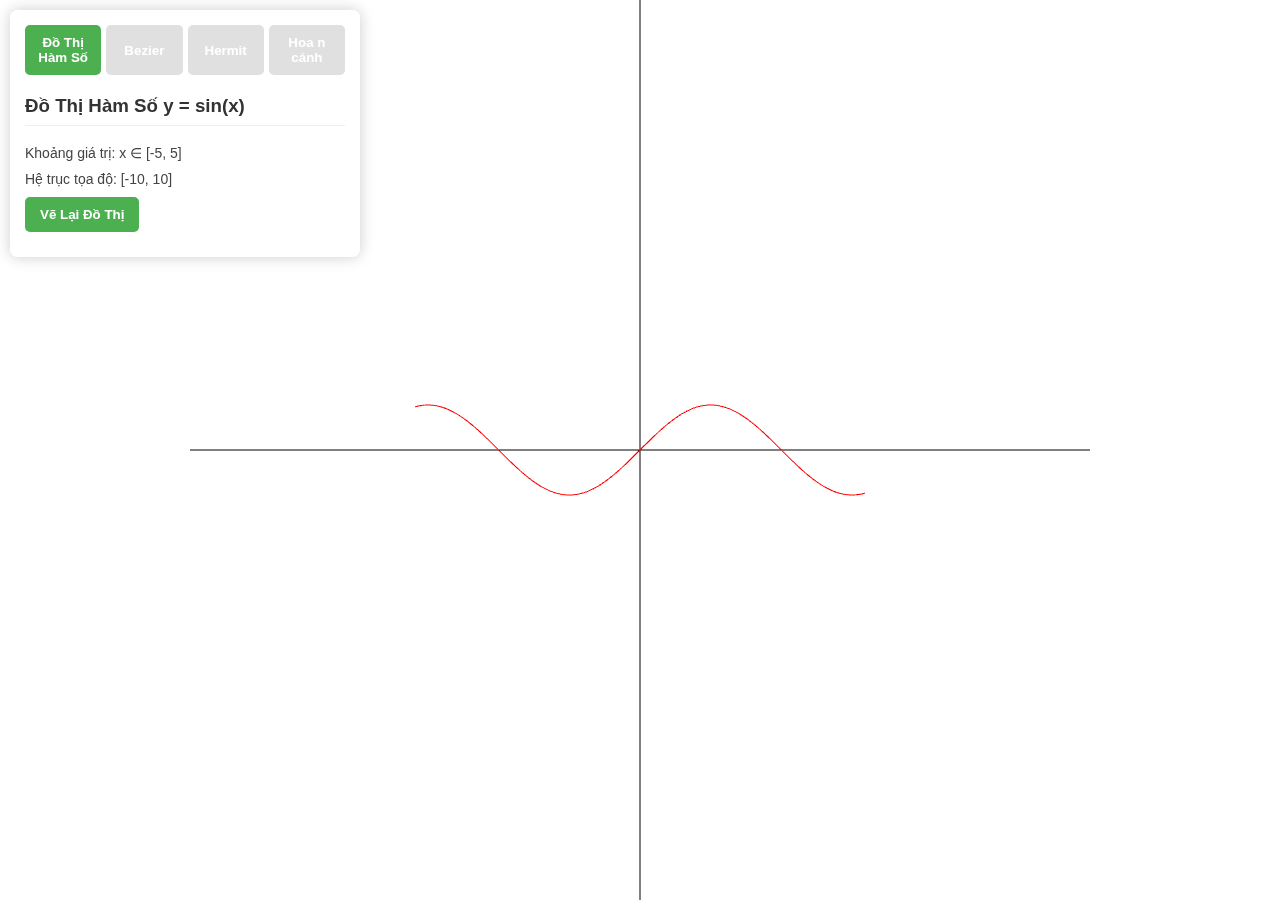
<file: lab 3/index.html>
<!DOCTYPE html>
<html lang="vi">
<head>
    <meta charset="UTF-8">
    <meta name="viewport" content="width=device-width, initial-scale=1.0">
    <title>Vẽ Đồ Thị và Đường Cong</title>
    <style>
        body { 
            margin: 0; 
            overflow: hidden; 
            font-family: Arial, sans-serif; 
            background-color: #f5f5f5;
        }
        canvas { 
            display: block; 
            width: 100%; 
            height: 100%; 
            background-color: white;
        }
        #control-panel {
            position: absolute;
            top: 10px;
            left: 10px;
            background: rgba(255, 255, 255, 0.95);
            padding: 15px;
            border-radius: 8px;
            box-shadow: 0 0 15px rgba(0,0,0,0.2);
            width: 320px;
            max-height: 90vh;
            overflow-y: auto;
        }
        .tab-buttons { 
            display: flex; 
            margin-bottom: 10px;
            gap: 5px;
        }
        .tab-button {
            flex: 1; 
            padding: 10px; 
            cursor: pointer; 
            text-align: center;
            background: #e0e0e0; 
            border: none; 
            outline: none;
            border-radius: 5px;
            font-weight: bold;
            transition: all 0.3s;
        }
        .tab-button:hover {
            background: #d0d0d0;
        }
        .tab-button.active { 
            background: #4CAF50; 
            color: white;
        }
        .tab-content { 
            display: none; 
            padding: 10px 0;
        }
        .tab-content.active { 
            display: block; 
        }
        textarea, input[type="number"] { 
            width: 100%; 
            padding: 8px;
            margin-bottom: 10px;
            border: 1px solid #ddd;
            border-radius: 4px;
            font-family: monospace;
        }
        textarea {
            height: 120px;
            resize: vertical;
        }
        button {
            padding: 10px 15px;
            background: #4CAF50;
            color: white;
            border: none;
            border-radius: 5px;
            cursor: pointer;
            font-weight: bold;
            transition: background 0.3s;
        }
        button:hover {
            background: #45a049;
        }
        .example {
            font-size: 12px;
            color: #666;
            margin-top: 5px;
            background: #f9f9f9;
            padding: 8px;
            border-radius: 4px;
            border-left: 3px solid #4CAF50;
        }
        h3 {
            margin-top: 0;
            color: #333;
            border-bottom: 1px solid #eee;
            padding-bottom: 8px;
        }
        .control-group {
            margin-bottom: 15px;
        }
        .info-message {
            font-size: 14px;
            color: #444;
            margin-bottom: 10px;
        }
    </style>
</head>
<body>
    <div id="control-panel">
        <div class="tab-buttons">
            <button id="graphTab" class="tab-button active">Đồ Thị Hàm Số</button>
            <button id="bezierTab" class="tab-button">Bezier</button>
            <button id="hermitTab" class="tab-button">Hermit</button>
            <button id="flowerTab" class="tab-button">Hoa n cánh</button>
        </div>
        
        <!-- Tab đồ thị hàm số -->
        <div id="graphContent" class="tab-content active">
            <h3>Đồ Thị Hàm Số y = sin(x)</h3>
            <div class="info-message">
                Khoảng giá trị: x ∈ [-5, 5]
            </div>
            <div class="info-message">
                Hệ trục tọa độ: [-10, 10]
            </div>
            <button id="drawFunction">Vẽ Lại Đồ Thị</button>
        </div>
        
        <!-- Tab đường cong Bezier -->
        <div id="bezierContent" class="tab-content">
            <h3>Đường Cong Bezier</h3>
            <div class="control-group">
                <label>Điểm điều khiển (x,y):</label>
                <textarea id="controlPoints" placeholder="Nhập mỗi điểm trên một dòng, ví dụ:
0,0
1,2
2,-1
3,0"></textarea>
            </div>
            <button id="drawBezier">Vẽ Đường Cong</button>
            <div class="example">
                <strong>Ví dụ:</strong><br>
                0,0<br>
                1,3<br>
                2,-2<br>
                3,0<br>
                (Tạo đường cong với 4 điểm điều khiển)
            </div>
        </div>
        
        <!-- Tab đường cong Hermit -->
        <div id="hermitContent" class="tab-content">
            <h3>Đường Cong Hermit</h3>
            <div class="control-group">
                <label>Thông số đường cong:</label>
                <textarea id="hermitParams" placeholder="Nhập theo thứ tự:
Điểm đầu (x,y)
Vector tại điểm đầu (dx,dy)
Điểm cuối (x,y)
Vector tại điểm cuối (dx,dy)"></textarea>
            </div>
            <button id="drawHermit">Vẽ Đường Cong</button>
            <div class="example">
                <strong>Ví dụ:</strong><br>
                0,0<br>
                1,0<br>
                3,2<br>
                0,1<br>
                (Tạo đường cong từ (0,0) đến (3,2))
            </div>
        </div>
        
        <!-- Tab hoa n cánh -->
        <div id="flowerContent" class="tab-content">
            <h3>Hoa n cánh</h3>
            <div class="control-group">
                <label>Số cánh hoa (n):</label>
                <input type="number" id="petalCount" value="5" min="1" max="20">
            </div>
            <button id="drawFlower">Vẽ Hoa</button>
            <div class="example">
                <strong>Phương trình mỗi cánh:</strong><br>
                x(t) = cos(5t)·cos(t)<br>
                y(t) = cos(5t)·sin(t)<br>
                t ∈ [0, 2π]
            </div>
        </div>
    </div>
    
    <canvas id="graphCanvas"></canvas>
    
    <!-- Load các file JavaScript -->
    <script src="shared-gl.js"></script>
    <script src="graph.js"></script>
    <script src="bezier.js"></script>
    <script src="hermit.js"></script>
    <script src="flower.js"></script>
    
    <script>
        // Khởi tạo ứng dụng khi trang tải xong
        document.addEventListener('DOMContentLoaded', () => {
            // Khởi tạo WebGL
            const sharedGL = new SharedGL('graphCanvas');
            
            // Khởi tạo các chế độ
            const graphMode = new GraphMode(sharedGL);
            const bezierMode = new BezierMode(sharedGL, document.getElementById('controlPoints'));
            const hermitMode = new HermitMode(sharedGL, document.getElementById('hermitParams'));
            const flowerMode = new FlowerMode(sharedGL, document.getElementById('petalCount'));
            
            // Tham chiếu các phần tử UI
            const tabs = {
                graph: document.getElementById('graphTab'),
                bezier: document.getElementById('bezierTab'),
                hermit: document.getElementById('hermitTab'),
                flower: document.getElementById('flowerTab')
            };
            
            const contents = {
                graph: document.getElementById('graphContent'),
                bezier: document.getElementById('bezierContent'),
                hermit: document.getElementById('hermitContent'),
                flower: document.getElementById('flowerContent')
            };
            
            const buttons = {
                graph: document.getElementById('drawFunction'),
                bezier: document.getElementById('drawBezier'),
                hermit: document.getElementById('drawHermit'),
                flower: document.getElementById('drawFlower')
            };
            
            const inputs = {
                controlPoints: document.getElementById('controlPoints'),
                hermitParams: document.getElementById('hermitParams'),
                petalCount: document.getElementById('petalCount')
            };
            
            let currentMode = 'graph';
            
            // Vẽ chế độ hiện tại
            function drawCurrentMode() {
                try {
                    switch(currentMode) {
                        case 'graph':
                            graphMode.draw();
                            break;
                        case 'bezier':
                            bezierMode.draw();
                            break;
                        case 'hermit':
                            hermitMode.draw();
                            break;
                        case 'flower':
                            flowerMode.draw();
                            break;
                    }
                } catch (error) {
                    console.error("Lỗi khi vẽ:", error);
                    alert("Lỗi khi vẽ: " + error.message);
                }
            }
            
            // Chuyển đổi giữa các tab
            function switchTab(mode) {
                currentMode = mode;
                
                // Cập nhật trạng thái active cho các tab
                Object.keys(tabs).forEach(key => {
                    if (key === mode) {
                        tabs[key].classList.add('active');
                        contents[key].classList.add('active');
                    } else {
                        tabs[key].classList.remove('active');
                        contents[key].classList.remove('active');
                    }
                });
                
                drawCurrentMode();
            }
            
            // Gán sự kiện cho các tab
            Object.keys(tabs).forEach(key => {
                tabs[key].addEventListener('click', () => switchTab(key));
            });
            
            // Gán sự kiện cho các nút vẽ
            Object.keys(buttons).forEach(key => {
                buttons[key].addEventListener('click', () => {
                    if (currentMode === key) {
                        drawCurrentMode();
                    }
                });
            });
            
            // Ngăn sự kiện Enter lan ra ngoài các textarea
            Object.values(inputs).forEach(input => {
                input.addEventListener('keydown', (e) => {
                    if (e.key === 'Enter') {
                        e.stopPropagation();
                    }
                });
            });
            
            // Vẽ ban đầu
            switchTab('graph');
        });
    </script>
</body>
</html>
</file>
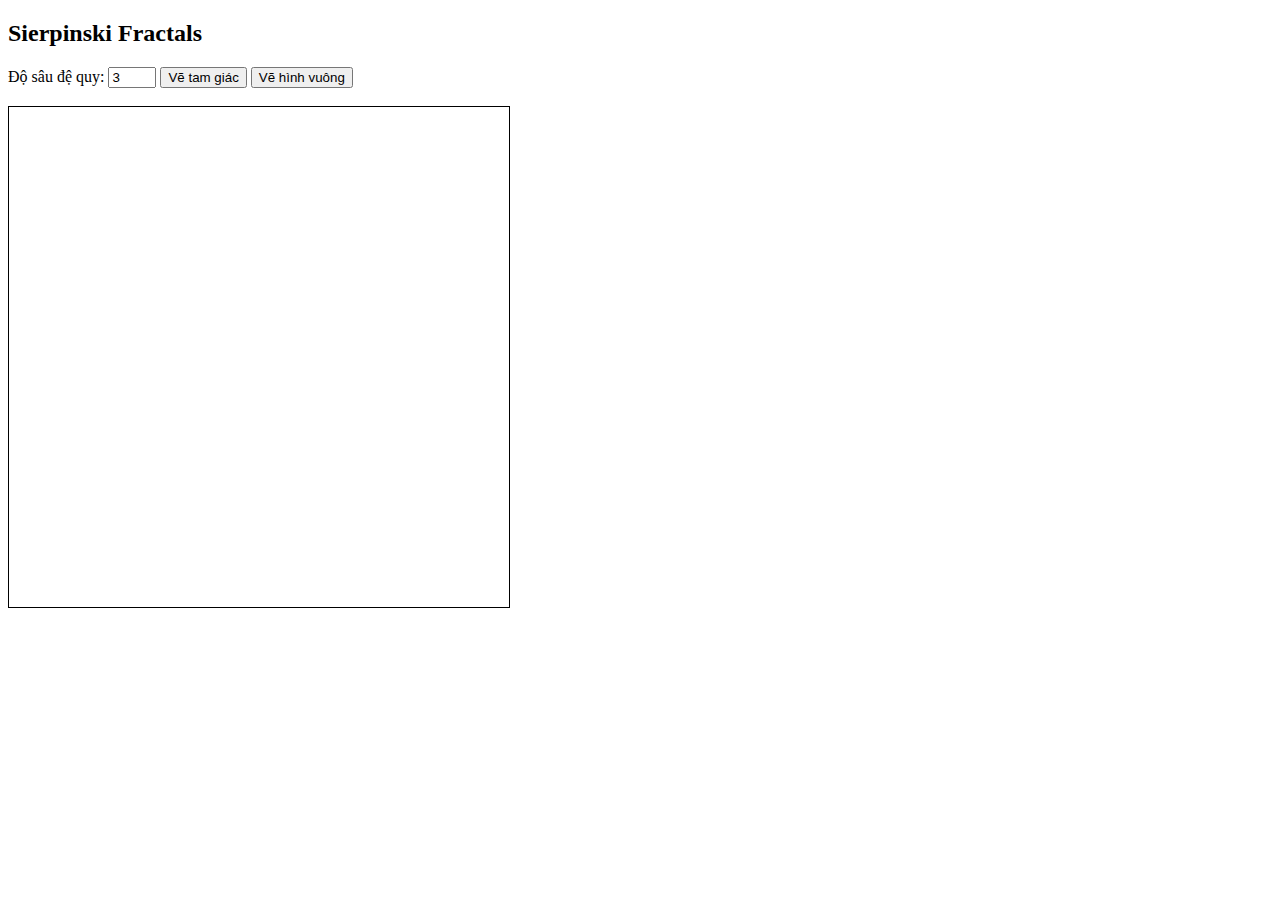
<file: Lab 4/index.html>
<!DOCTYPE html>
<html lang="en">
<head>
    <meta charset="UTF-8">
    <title>Sierpinski Fractals</title>
    <style>
        canvas { border: 1px solid black; }
    </style>
</head>
<body>
    <h2>Sierpinski Fractals</h2>
    <label>Độ sâu đệ quy: <input type="number" id="depth" min="0" max="6" value="3"></label>
    <button onclick="drawTriangle()">Vẽ tam giác</button>
    <button onclick="drawCarpet()">Vẽ hình vuông</button>
    <br><br>
    <canvas id="glcanvas" width="500" height="500"></canvas>

    <script src="main.js"></script>
</body>
</html>
</file>
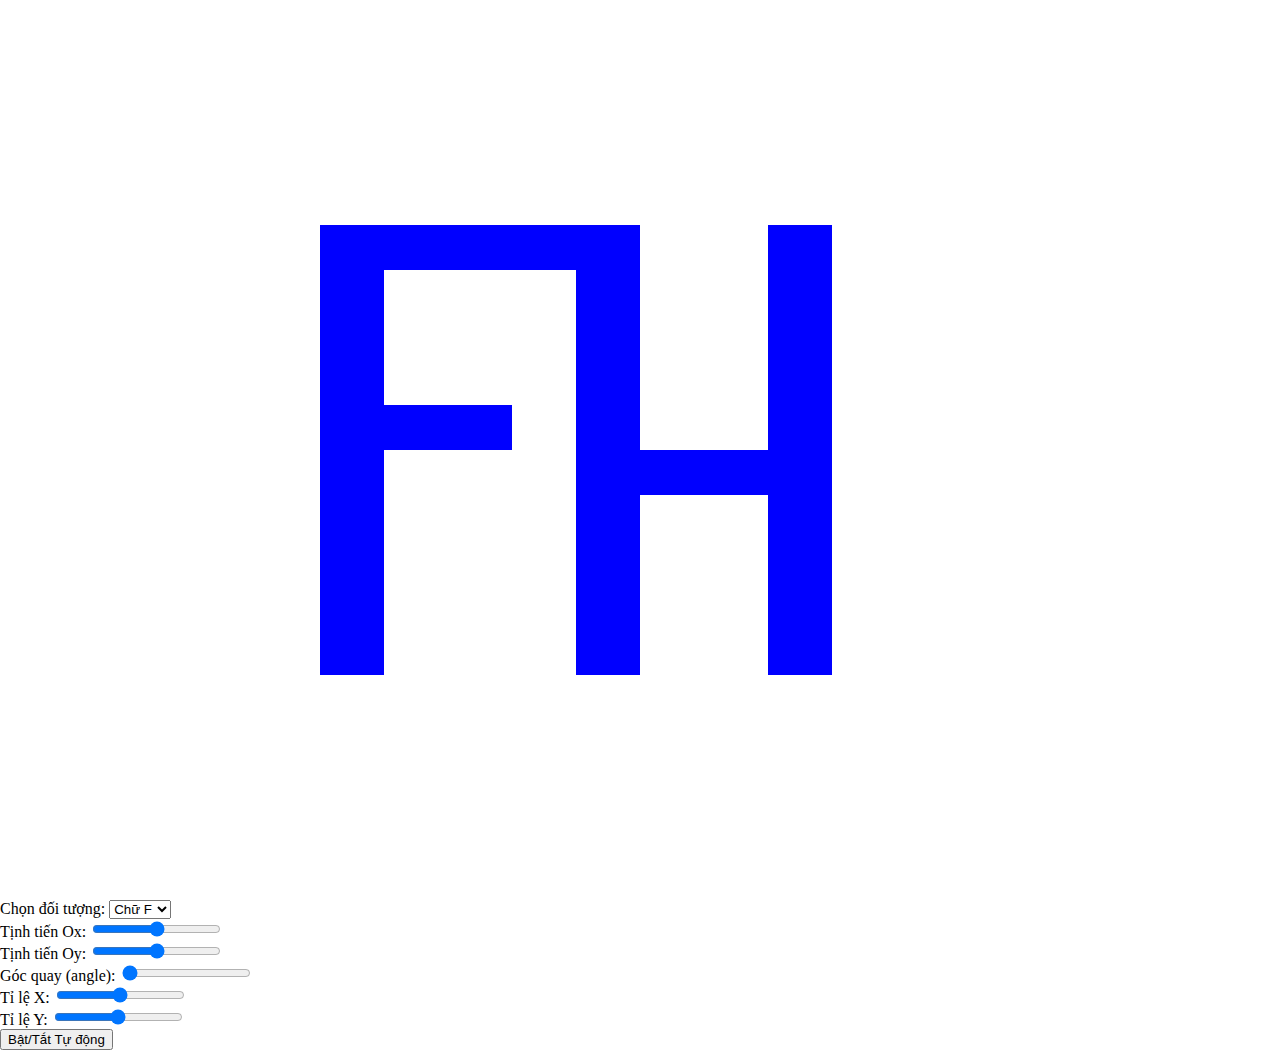
<file: lab 2/lab-02/index.html>
<!DOCTYPE html>
<html lang="en">
<head>
    <meta charset="UTF-8">
    <meta name="viewport" content="width=device-width, initial-scale=1.0">
    <title>WebGL - Affine</title>
    <style>
        body { margin: 0; }
        canvas { display: block; }
    </style>
</head>
<body>
    <canvas id="webglCanvas"></canvas>
    <script src="main.js"></script>
</body>
</html>
</file>
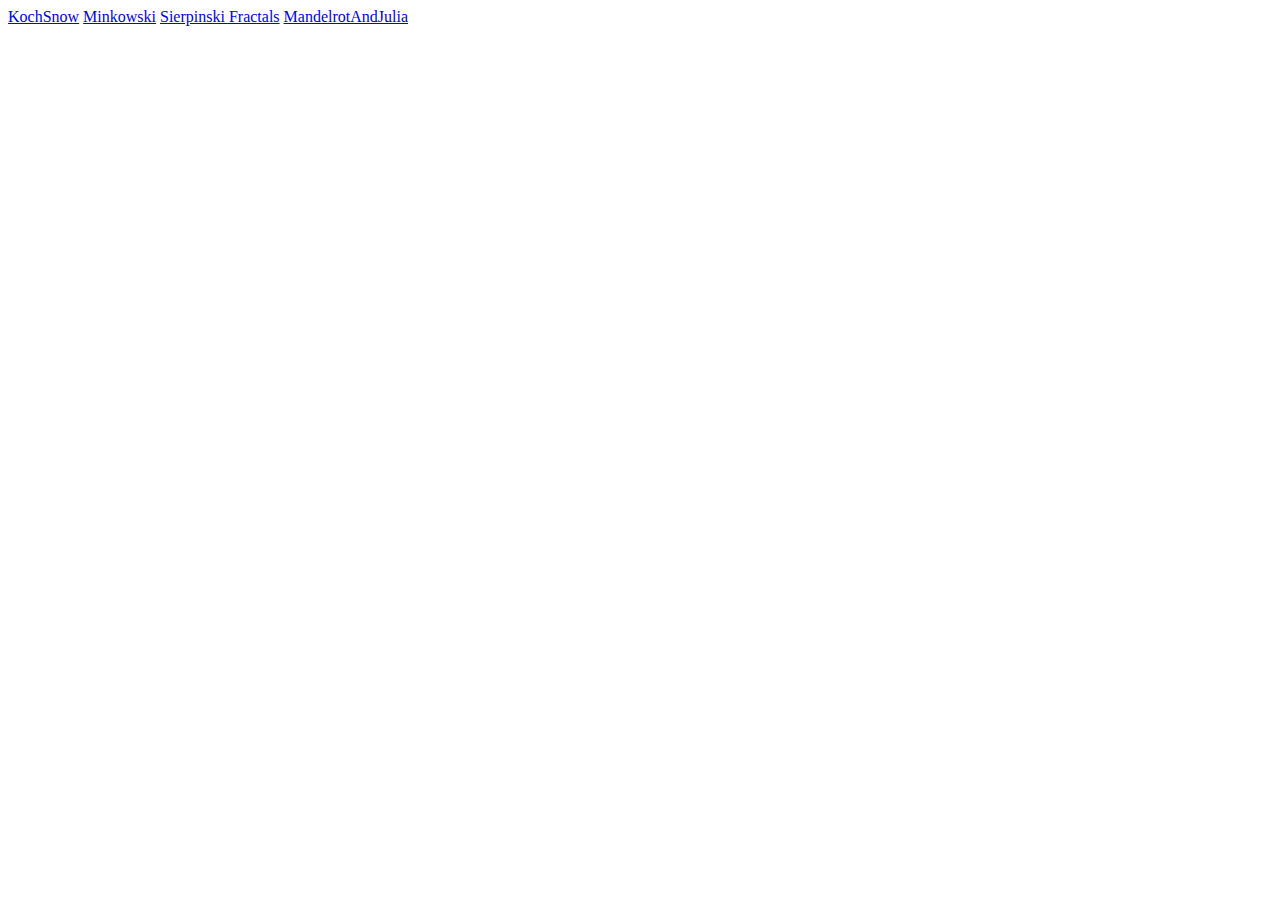
<file: Lab 4/Lab04/Lab04/source/index.html>
<!DOCTYPE html>
<html lang="en">
<head>
    <meta charset="UTF-8">
    <meta name="viewport" content="width=device-width, initial-scale=1.0">
    <title>Lab04</title>
</head>
<body>
    <a href="KochSnow.html">KochSnow</a>
    <a href="Minkowski.html">Minkowski</a>
    <a href="SierpinskiFractals.html">Sierpinski Fractals</a>
    <a href="MandelrotAndJulia.html">MandelrotAndJulia</a>
</body>
</html>
</file>
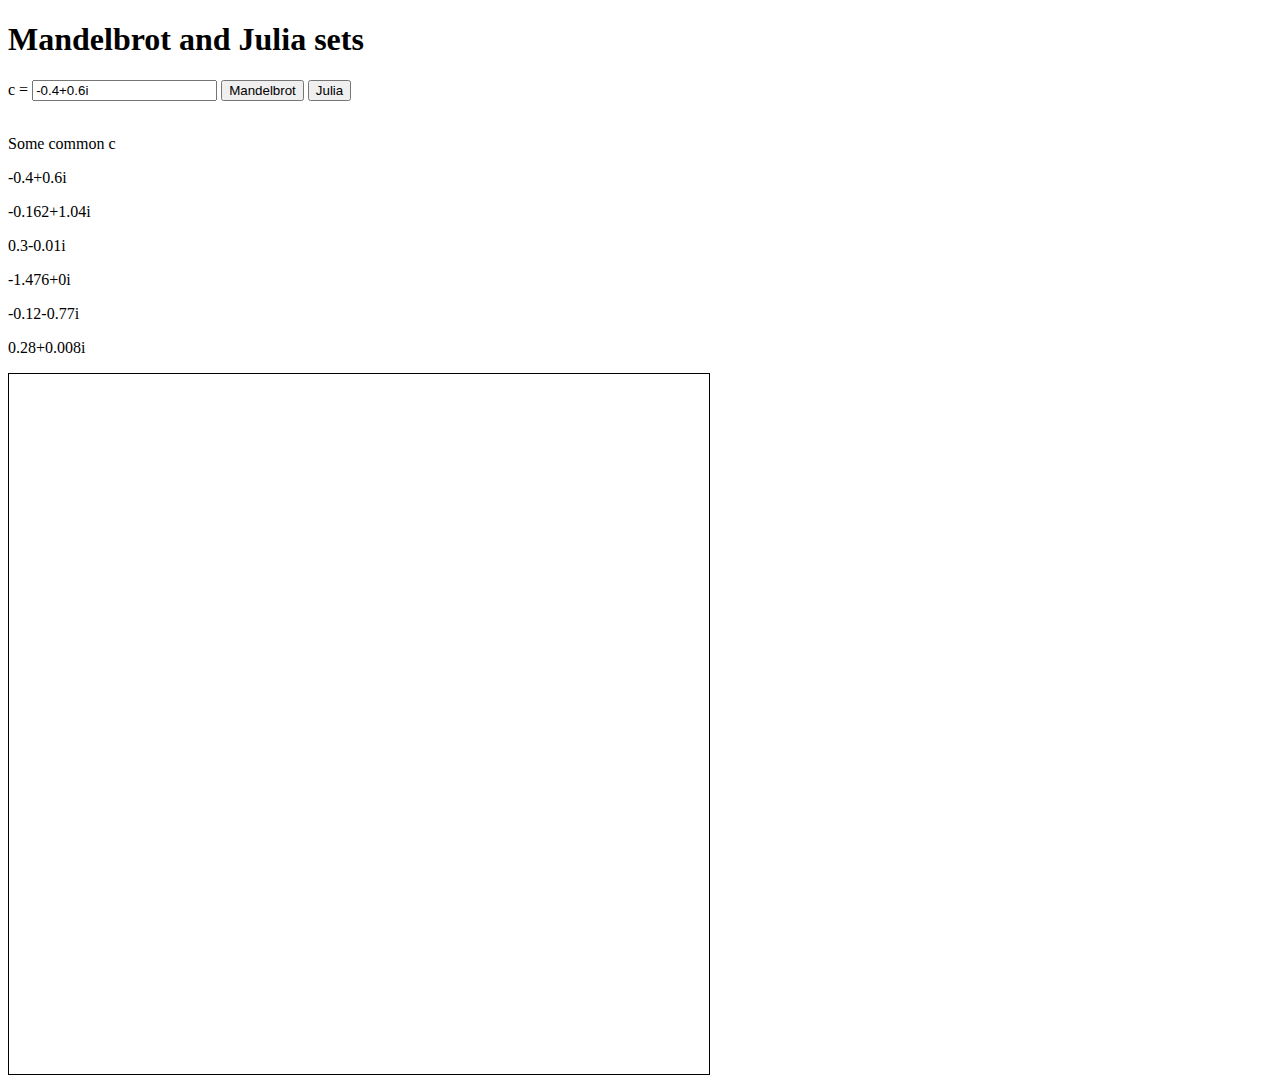
<file: Lab 4/Lab04/Lab04/source/MandelrotAndJulia.html>
<!DOCTYPE html>
<html lang="en">
<head>
    <meta charset="UTF-8">
    <meta name="viewport" content="width=device-width, initial-scale=1.0">
    <title>Mandelbrot And Julia Sets</title>
    <style>
        canvas{border: 1px solid black;}
    </style>
</head>
<body>
    <h1>Mandelbrot and Julia sets</h1>
    <label>c = 
        <input type="text" id="cValue" value="-0.4+0.6i">
    </label>
    <button id="drawMandelbrotBtn">Mandelbrot</button>
    <button id="drawJuliaBtn">Julia</button><br><br>
    <p>Some common c</p>
    <p>-0.4+0.6i</p>
    <p>-0.162+1.04i</p>
    <p>0.3-0.01i</p>
    <p>-1.476+0i</p>
    <p>-0.12-0.77i</p>
    <p>0.28+0.008i</p>
    <canvas id="canvas" width="700" height="700"></canvas>
    <script src="./js/webgl-utils.js"></script>
    <script src="./js/webgl-lessons-ui.js"></script>
    <script src="./js/main_Mandelrot.js"></script>
</body>
</html>
</file>
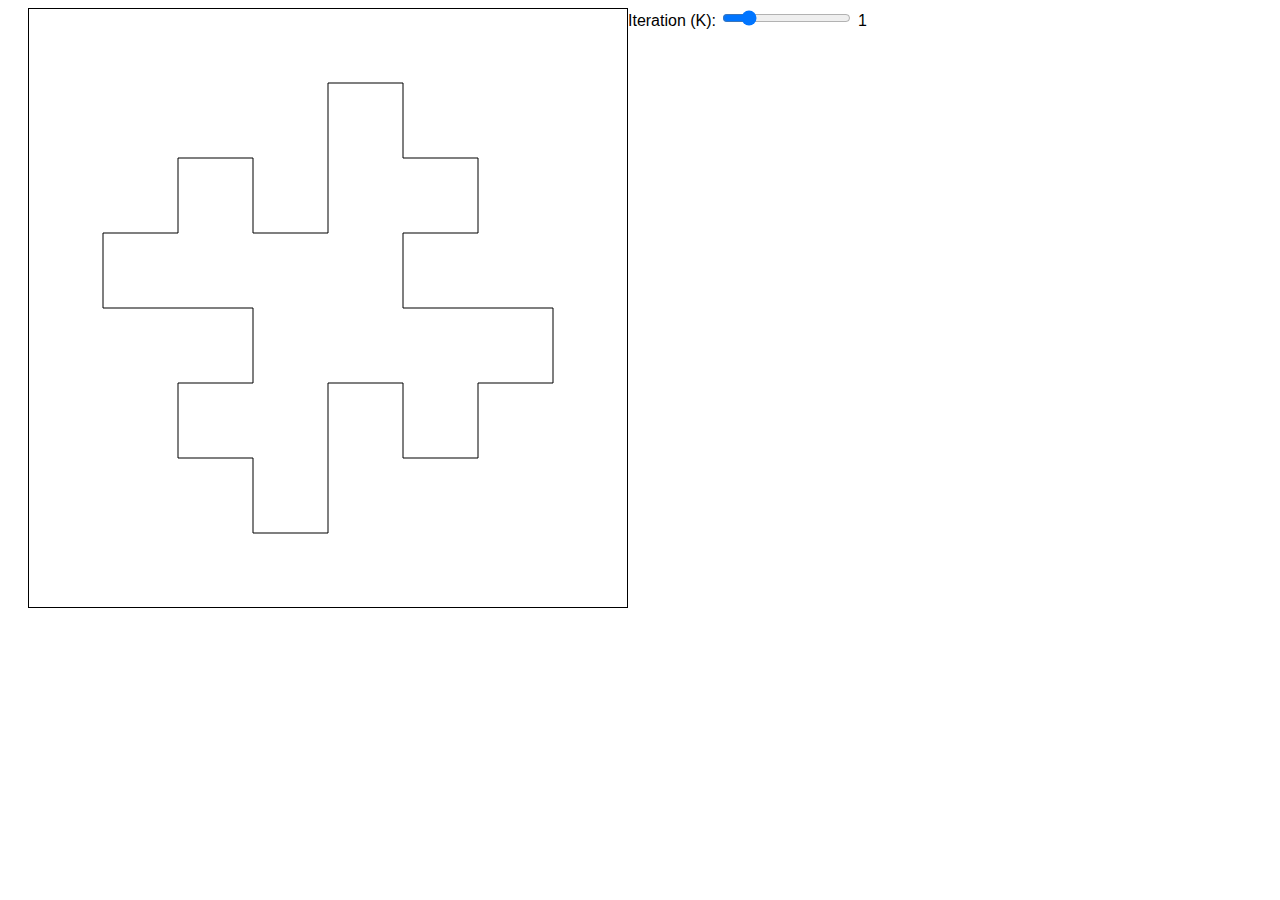
<file: Lab 4/Lab04/Lab04/source/Minkowski.html>
<!DOCTYPE html>
<html>
  <head>
    <link rel="stylesheet" href="webgl-tutorials.css" />
    <title>Minkowski</title>
  </head>
  <body>
    <canvas id="canvas"></canvas>
    <div class="controls">
      <label for="iteration">Iteration (K): </label>
      <input type="range" id="iteration" min="0" max="6" value="1" step="1" />
      <span id="iterationValue">1</span>
    </div>

    <!-- vertex shader -->
    <script id="vertex-shader-2d" type="x-shader/x-vertex">
      attribute vec2 a_position;

      uniform vec2 u_resolution;

      void main() {
        vec2 zeroToOne = a_position / u_resolution;

        vec2 zeroToTwo = zeroToOne * 2.0;

        vec2 clipSpace = zeroToTwo - 1.0;

        gl_Position = vec4(clipSpace * vec2(1, -1), 0, 1);
      }
    </script>

    <!-- fragment shader -->
    <script id="fragment-shader-2d" type="x-shader/x-fragment">
      precision mediump float;

      uniform vec4 u_color;

      void main() {
        gl_FragColor = u_color;
      }
    </script>

    <script src="./js/webgl-utils.js"></script>
    <script src="./js/webgl-lessons-ui.js"></script>
    <script src="./js/main_Minkowski.js"></script>
  </body>
</html>
</file>
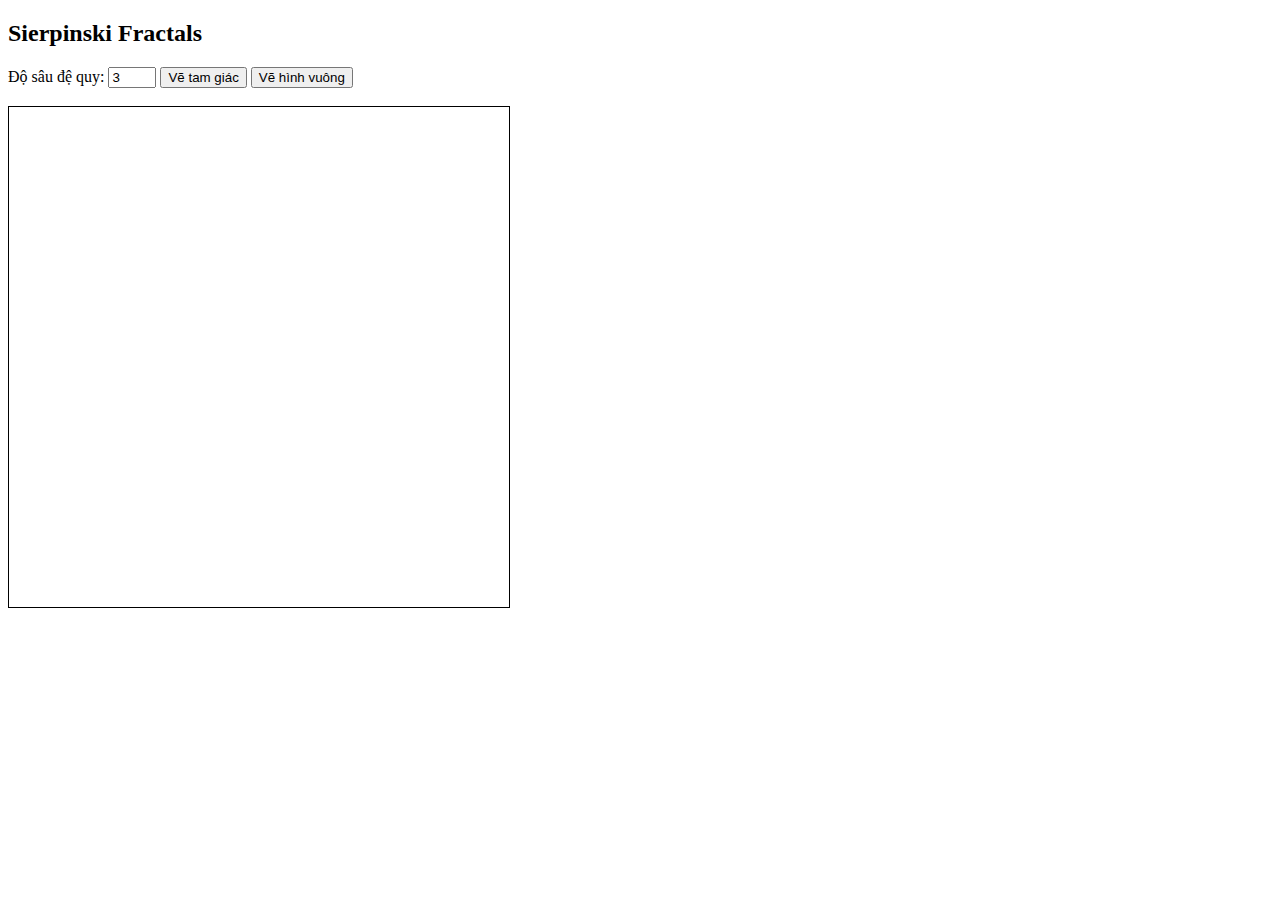
<file: Lab 4/Lab04/Lab04/source/SierpinskiFractals.html>
<!DOCTYPE html>
<html lang="en">
<head>
    <meta charset="UTF-8">
    <title>Sierpinski Fractals</title>
    <style>
        canvas { border: 1px solid black; }
    </style>
</head>
<body>
    <h2>Sierpinski Fractals</h2>
    <label>Độ sâu đệ quy: <input type="number" id="depth" min="0" max="6" value="3"></label>
    <button onclick="drawTriangle()">Vẽ tam giác</button>
    <button onclick="drawCarpet()">Vẽ hình vuông</button>
    <br><br>
    <canvas id="glcanvas" width="500" height="500"></canvas>

    <script src="./js/main_Sierpinski.js"></script>
</body>
</html>
</file>
<file: Lab 4/Lab04/Lab04/source/webgl-tutorials.css>
/* Licensed under a BSD license. See ../license.html for license */

html {
  box-sizing: border-box;
}
*, *:before, *:after {
  box-sizing: inherit;
  user-select: none;
}

body {
  background-color: #ffffff;
  font-family: Sans-Serif;
  display: flex;
}

canvas {
  background-color: #fff;
  border: 1px solid black;
  /* NOTE: This size is changed if in iframe - see below '.iframe canvas' */
  height: 600px;
  width: 600px;
  margin-left: 20px;
  display: block;
}

#uiContainer {
  position: absolute;
  top: 10px;
  right: 10px;
  z-index: 3;
  font-family: monospace;
  pointer-events: none;

  text-shadow:
   -1px -1px 0 #FFF,
    1px -1px 0 #FFF,
    -1px 1px 0 #FFF,
     1px 1px 0 #FFF;
}
#ui {
  opacity: 0.8;
}
#ui>div {
  pointer-events: none;
}
#ui input,
#ui label,
#ui select,
#ui option,
#ui canvas {
  pointer-events: auto;
}

.gman-slider-label, .gman-widget-label, .gman-checkbox-label {
  font-size: medium;
  min-width: 10em;
  text-align: right;
}
.gman-checkbox-label {
  pointer-events: auto;
}
.gman-widget-value {
  float: right;
  font-size: medium;
  order: 1;
  min-width: 3em;
}

.gman-slider-upper {
  height: 1.5em;
}
.gman-slider-outer, .gman-widget-outer {
  float: right;
  display: flex;
  align-items: center;
  height: 1.7em;
}
.gman-widget-slider, .gman-widget-checkbox, .gman-widget-select {
  opacity: 0.5;
  font-size: large;
  margin-left: .3em;
  margin-right: .3em;
}
.gman-widget-select {
  font-size: small;
}
.gman-widget-slider {
  min-width: 120px;
}


/* styles to apply if in an iframe */

html.iframe {
    height: 100vh;
}
body.iframe {
  width: 100vw;
  height: 100vh;
  margin: 0;
}

.iframe>.description {
  display: none;
}
.iframe .divcanvas {
  width: 100vw;
  height: 100vh;
}
.iframe canvas {
  width: 100vw;
  height: 100vh;
  max-width: 100vw;
  border: none;
}

.iframe>#example {
  width: 100%;
  height: 100%;
}
#ui #rotation>canvas {
  background-color: rgba(255, 255, 255, 0.6);
}
#ui {
    width: 200px;
}

@media (max-width: 390px) {
  pre {
    font-size: xx-small !important;
    max-width: 300px !important;
  }
  canvas {
    width: 100vw;
  }
  .iframe canvas {
    width: 100vw;
    height: 100vh;
    border: none;
  }
  #uiContainer {
    top: 120px;
  }
  .iframe #uiContainer {
      top: 10px;
  }
}

@media (prefers-color-scheme: dark) {
  #ui .ui-dark-support {
    color: white;
    text-shadow:
     -1px -1px 0 #000,
      1px -1px 0 #000,
      -1px 1px 0 #000,
       1px 1px 0 #000;
  }
}
</file>
